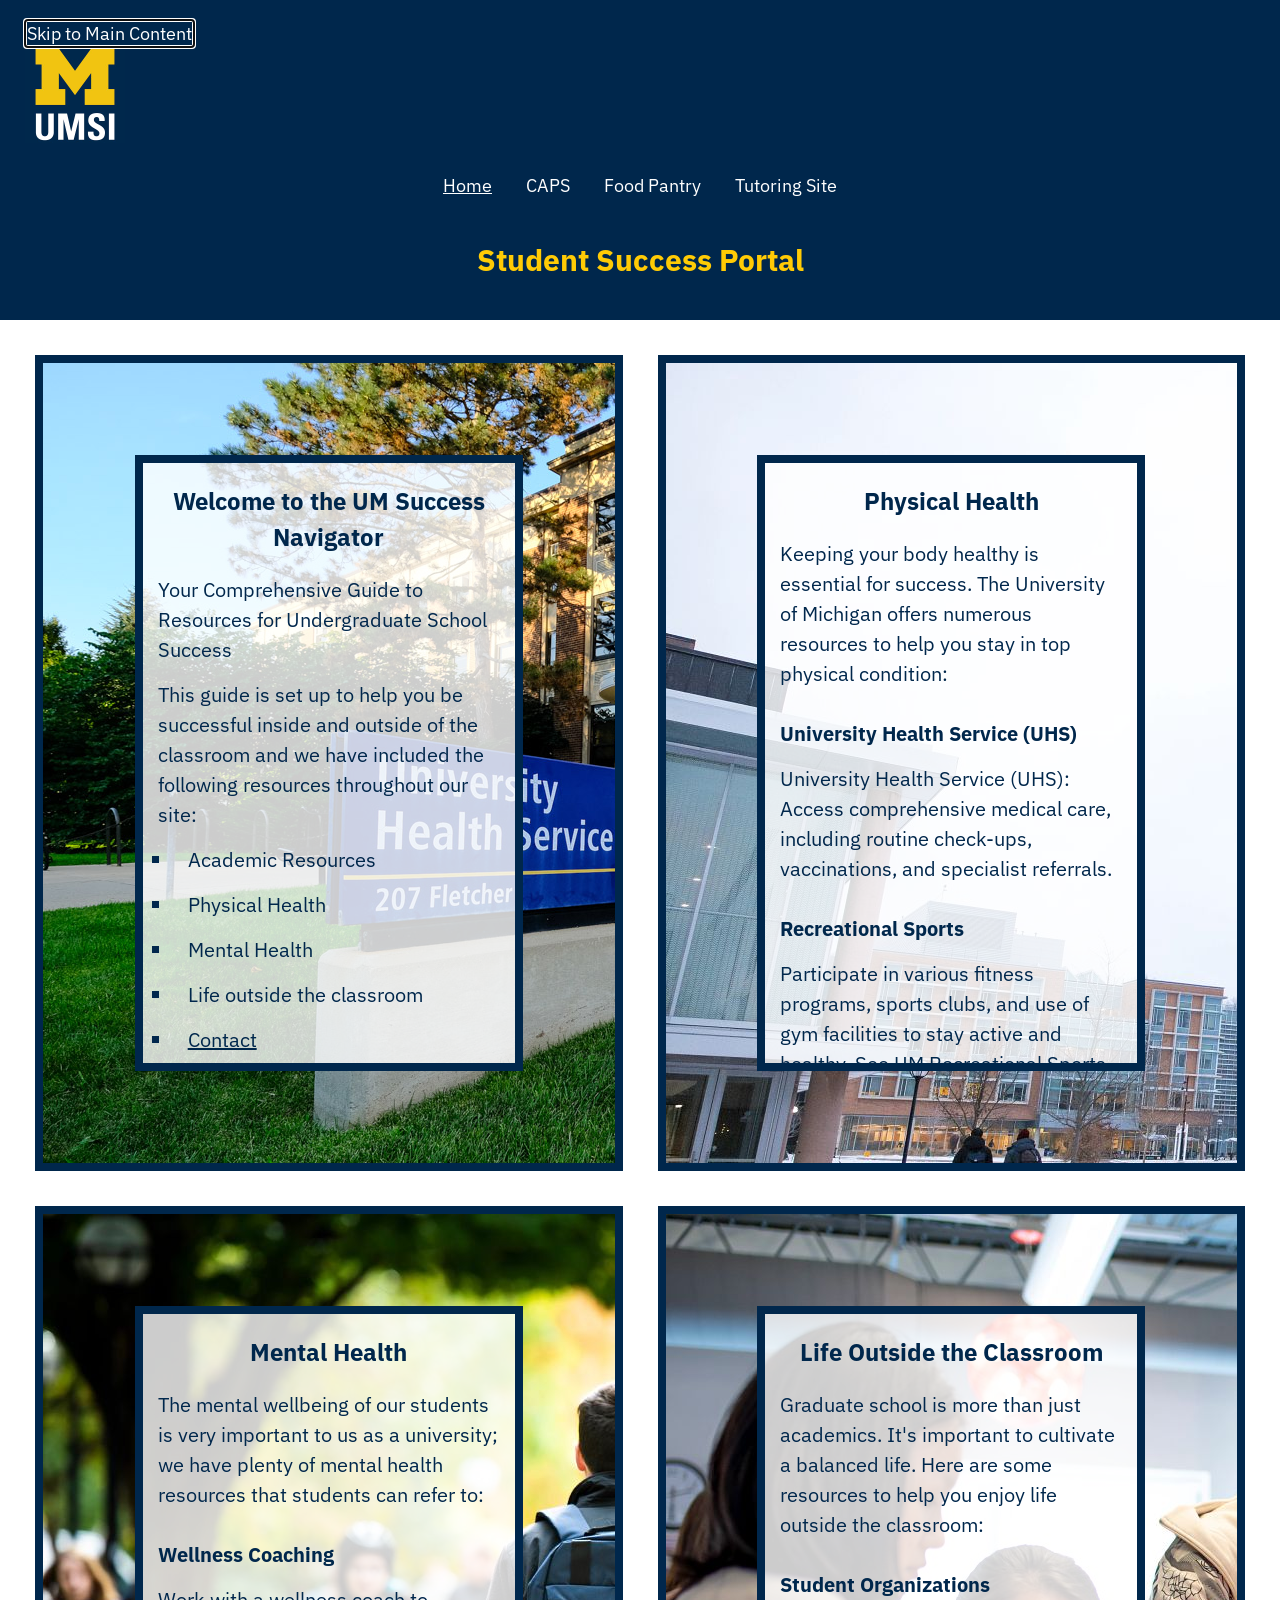
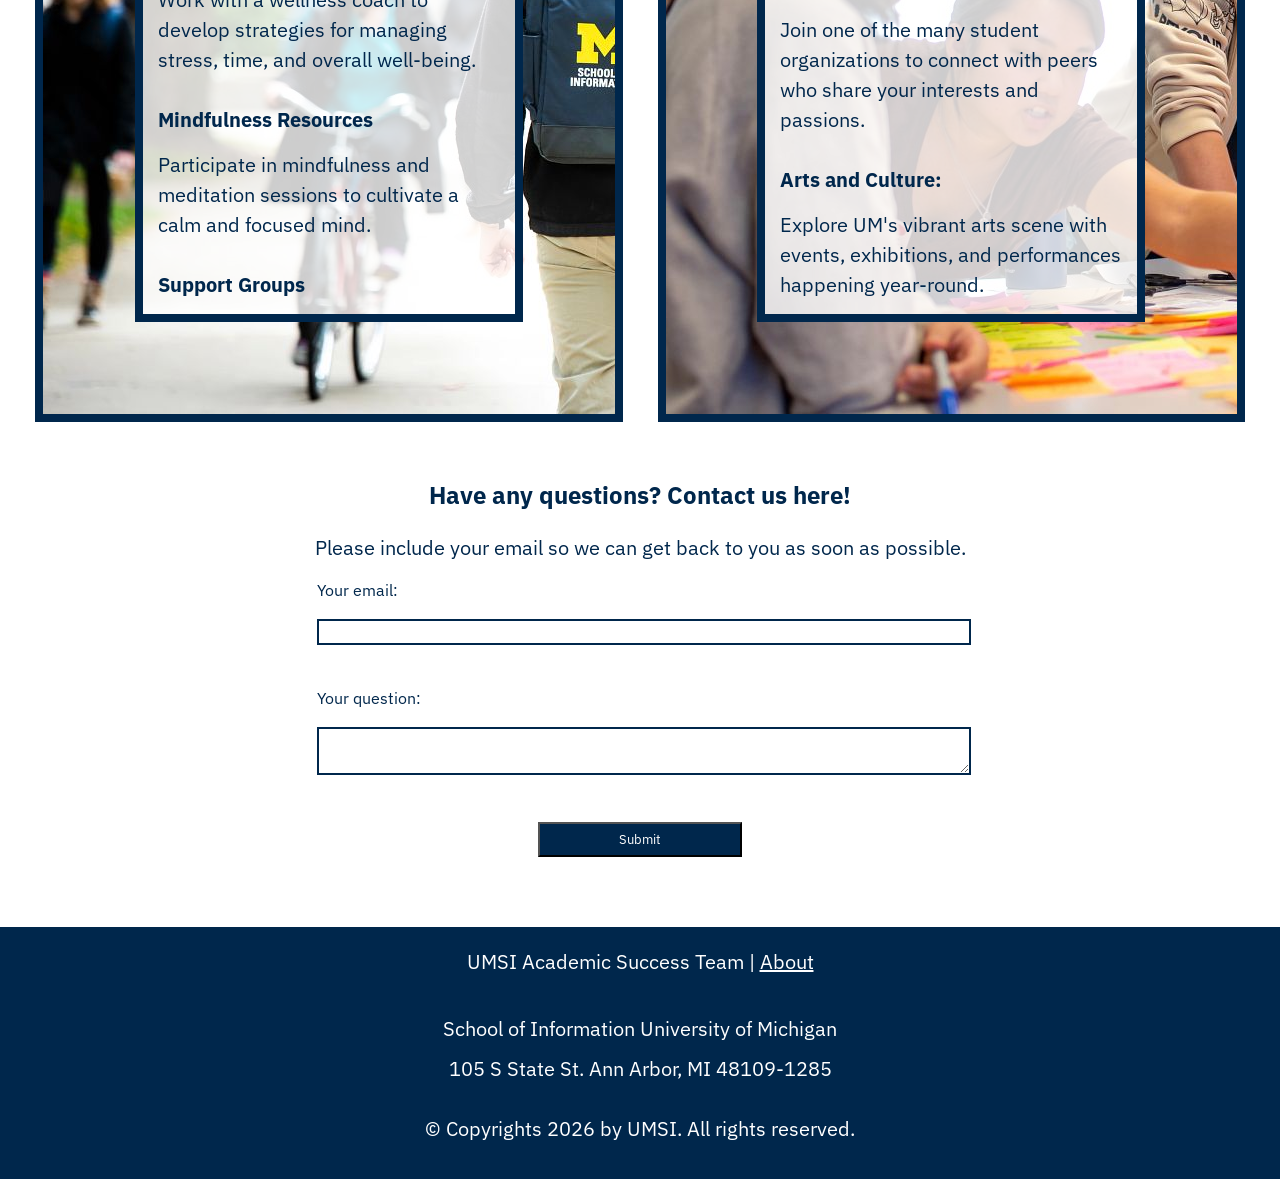
<file: index.html>
<!DOCTYPE html>
<html lang="en">
<head>
    <meta charset="UTF-8">
    <meta name="viewport" content="width=device-width, initial-scale=1.0">
    <link rel="stylesheet" href="css/html5reset.css">
    <link rel="stylesheet" href="css/style.css">

    <link rel="preconnect" href="https://fonts.googleapis.com">
    <link rel="preconnect" href="https://fonts.gstatic.com" crossorigin>
    <link href="https://fonts.googleapis.com/css2?family=IBM+Plex+Sans:ital,wght@0,100..700;1,100..700&display=swap" rel="stylesheet">
    <title>Student Success Portal</title>
</head>
<body>
    <header>
        <div class="skip"><a href="#main" autofocus tabindex="0">Skip to Main Content</a></div>
        <img id="logo" src="images/UMSI_signature_vertical_informal_solidblue.jpg" alt="UMSI Logo"><br>
        <nav>
            <ul id="menu">
                <li><a href = "index.html" class="selected">Home</a></li>
                <li><a href = "caps.html">CAPS</a></li>
                <li><a href = "food_pantry.html">Food Pantry</a></li>
                <li><a href = "tutoring_site.html">Tutoring Site</a></li>
            </ul>
        </nav>
        <h1>Student Success Portal</h1>

    </header>
    <main id="main">
        <div class="container">
            <div class="row-1 textbox">
                <h2>Welcome to the UM Success Navigator</h2>
                <p> Your Comprehensive Guide to Resources for Undergraduate School Success</p>
                <p>This guide is set up to help you be successful inside and outside of the classroom and we have included the following resources throughout our site:</p>
                <ul>
                    <li>Academic Resources</li>
                    <li>Physical Health</li>
                    <li>Mental Health</li>
                    <li>Life outside the classroom</li>
                    <li><a href="#footer">Contact</a></li>
                </ul>
            </div>

            <div class="row-1 imgbox">
                <img src="images/MCOMMONS-WinterSemester2025-32.jpg" alt="A snowy day on North Campus">
            </div>

            <div class="row-2 textbox">
                <h2>Physical Health</h2>
                <p>Keeping your body healthy is essential for success. The University of Michigan offers numerous resources to help you stay in top physical condition:</p>
                <article>
                    <h3>University Health Service (UHS)</h3>
                    <p>University Health Service (UHS): Access comprehensive medical care, including routine check-ups, vaccinations, and specialist referrals.</p>
                </article>
                <article>
                    <h3>Recreational Sports</h3>
                    <p>Participate in various fitness programs, sports clubs, and use of gym facilities to stay active and healthy. See <a href = "https://recsports.umich.edu/">UM Recreational Sports</a> for more information on the school's recreational sport opportunities.</p>
                </article>
            </div>

            <div class="row-2 imgbox">
                <img src="images/UHS.jpg" alt="University Health Services building">
            </div>

            <div class="row-3 textbox">
                <h2>Mental Health</h2>
                <p>The mental wellbeing of our students is very important to us as a university; we have plenty of mental health resources that students can refer to:</p>
                <article>
                    <h3>Wellness Coaching</h3> 
                    <p>Work with a wellness coach to develop strategies for managing stress, time, and overall well-being.</p>
                </article>
                <article>
                    <h3>Mindfulness Resources</h3>
                    <p>Participate in mindfulness and meditation sessions to cultivate a calm and focused mind.</p>
                </article>
                <article>
                    <h3>Support Groups</h3>
                    <p>Join peer support groups for shared experiences and collective coping strategies.</p>
                </article>
                <article>
                    <h3>Counseling and Psychological Services (CAPS)</h3>
                    <p>Access individual counseling, group therapy, workshops, and crisis intervention services. See our <a href = "caps.html">CAPS page</a> for more information.</p>
                </article>
            </div>

            <div class="row-3 imgbox">
                <img src="images/UMSI_DesignJam_GreatLakesWaterSafety.jpg" alt="Students planning out things with sticky notes">
            </div>

            <div class="row-4 textbox">
                <h2>Life Outside the Classroom</h2>
                <p>Graduate school is more than just academics. It's important to cultivate a balanced life. Here are some resources to help you enjoy life outside the classroom:</p>
                <article>
                    <h3>Student Organizations</h3> 
                    <p>Join one of the many student organizations to connect with peers who share your interests and passions. </p>
                </article>
                <article>
                    <h3>Arts and Culture:</h3> 
                    <p>Explore UM's vibrant arts scene with events, exhibitions, and performances happening year-round. </p>
                </article>
                <article>
                    <h3>Career Services:</h3> 
                    <p>Utilize career counseling, job search resources, and networking opportunities to prepare for your professional future.</p>
                </article>
                <article>
                    <h3>Community Engagement:</h3> 
                    <p>Get involved with local volunteering opportunities and community service projects to make a positive impact.</p>
                </article>
                <article>
                    <h3>Housing and Dining:</h3>
                    <p>Find information on <a href="https://housing.umich.edu/">on-campus housing options</a> and dining services to ensure a comfortable living experience.</p>
                </article>
            </div>

            <div class="row-4 imgbox">
                <img src="images/UMSI_CampusFall_UMSIBackpack_02.jpg" alt="Students walking around campus">
            </div>
            <!-- Content taken & modified from UMGPT with the prompt, "write me a webpage of intro content to help University of Michigan Master's students navigate different resources for being successful in grad school - this will include academic resources, physical health resources, mental health resources, support for life outside the classroom"
            UMGPT. (2024). UMGPT (August 29th version) [Large language model]. -->

            <form class="textbox-full" action="https://formspree.io/f/xqapklpb" method="POST">
                <h2> Have any questions? Contact us here! </h2>
                <p> Please include your email so we can get back to you as soon as possible.</p>
                <label> Your email: <input type="email" name="email" required> </label> <br> <br>
                <label> Your question: <textarea name="message" required></textarea> </label> <br> <br>
                <button type="submit">Submit</button>
            </form>
        </div>
    </main>
    <footer>
        <p>UMSI Academic Success Team | <a href="https://www.si.umich.edu/student-experience/academic-success/about-academic-programs-and-student-life-team">About </a></p> <br> <br>
        <p>School of Information University of Michigan <br> <br>
            105 S State St. Ann Arbor, MI 48109-1285 <br> <br> <br>

            © Copyrights <span id="year"></span> by UMSI. All rights reserved.
        </p>
    </footer>

    <script>
        document.getElementById("year").innerHTML = new Date().getFullYear();
    </script>
</body>
</html>
</file>
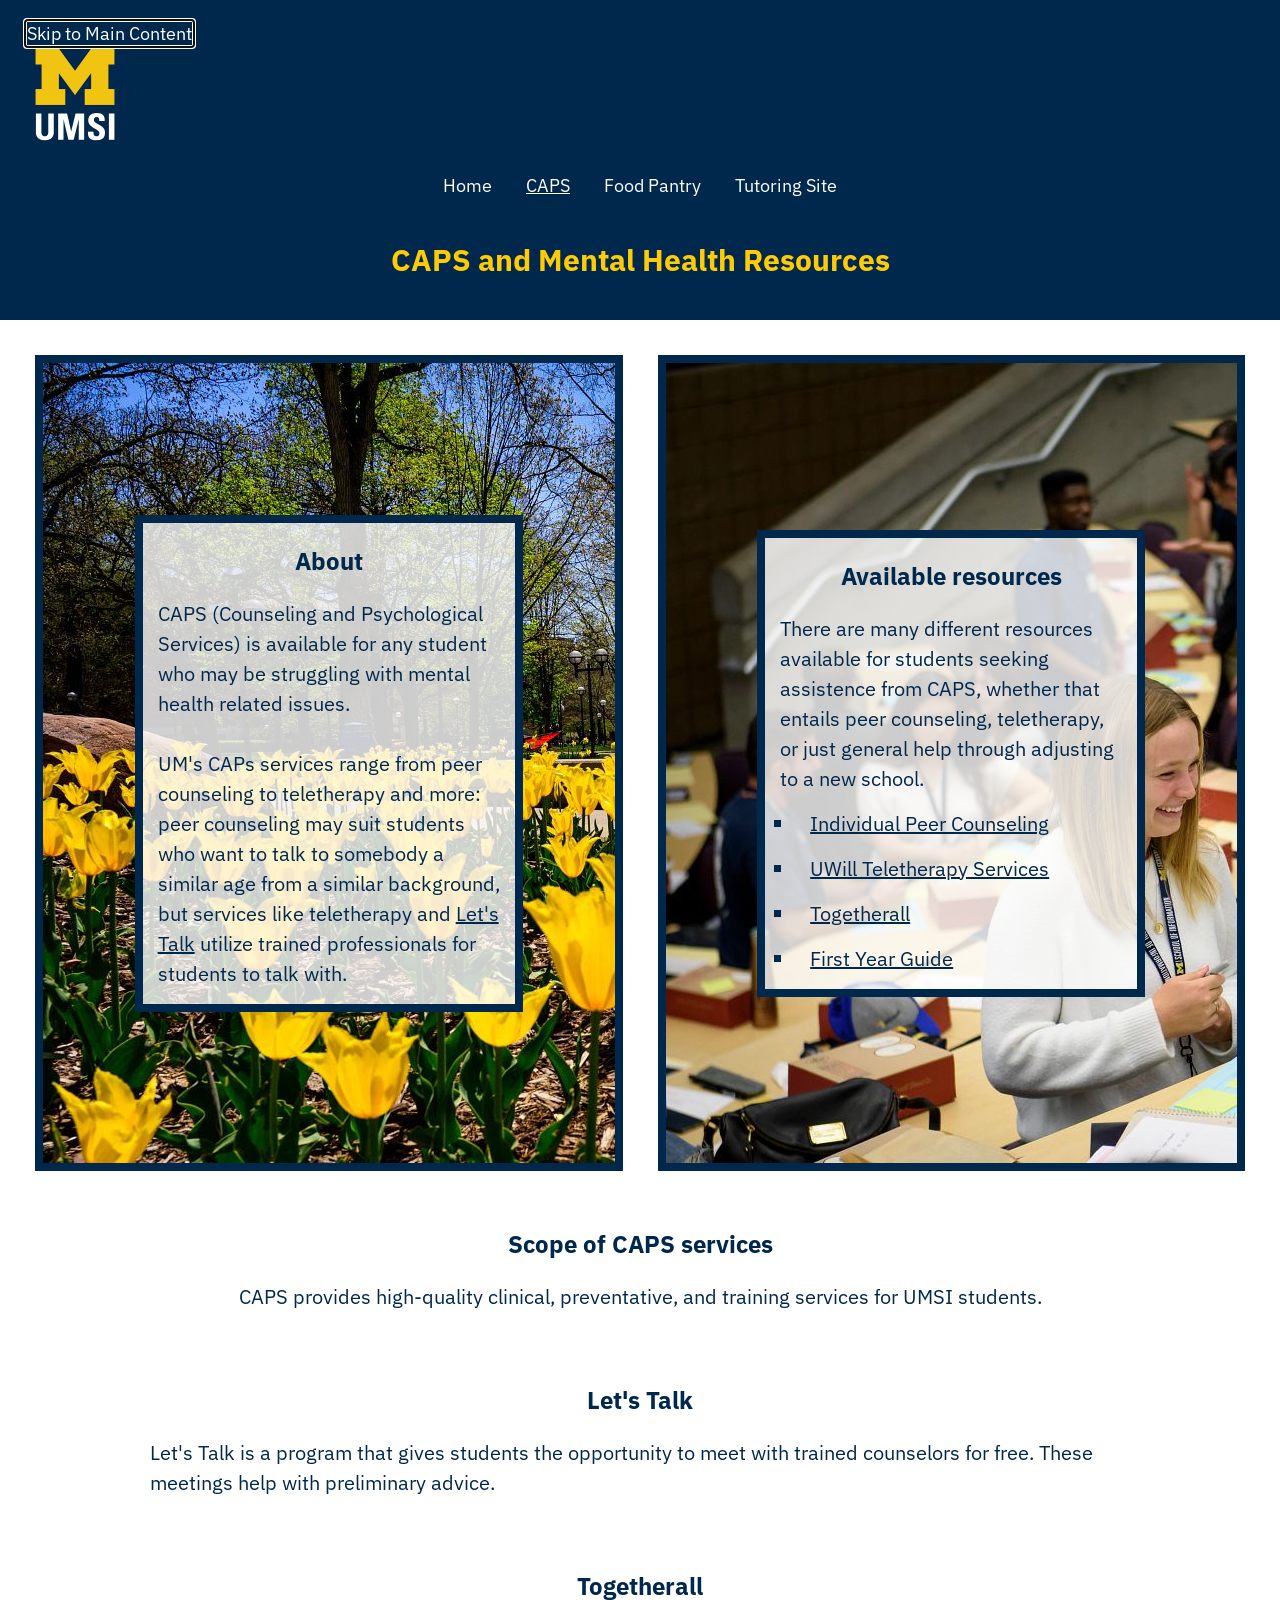
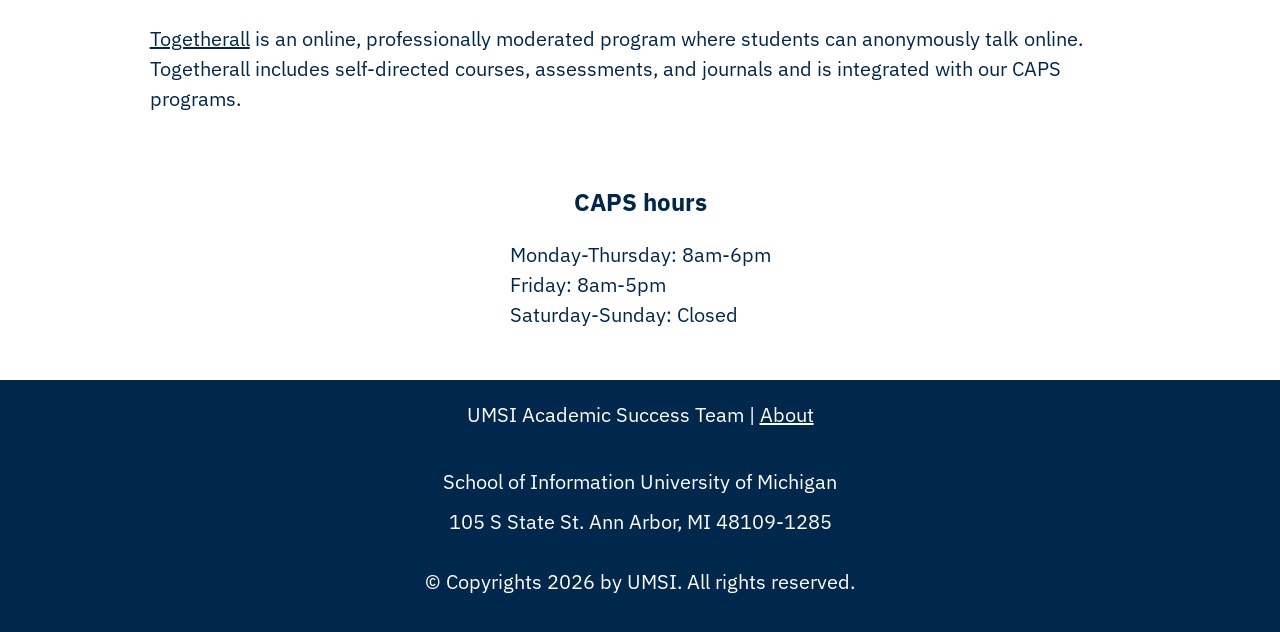
<file: caps.html>
<!DOCTYPE html>
<html lang="en">
<head>
    <meta charset="UTF-8">
    <meta name="viewport" content="width=device-width, initial-scale=1.0">
    <link rel="stylesheet" href="css/html5reset.css">
    <link rel="stylesheet" href="css/style.css">

    <link rel="preconnect" href="https://fonts.googleapis.com">
    <link rel="preconnect" href="https://fonts.gstatic.com" crossorigin>
    <link href="https://fonts.googleapis.com/css2?family=IBM+Plex+Sans:ital,wght@0,100..700;1,100..700&display=swap" rel="stylesheet">
    <title>CAPS</title>
</head>
<body>
    <header>
        <div class="skip"><a href="#main" autofocus tabindex="0">Skip to Main Content</a></div>
        <img id="logo" src="images/UMSI_signature_vertical_informal_solidblue.jpg" alt="UMSI Logo"><br>
        <nav>
            <ul id="menu">
                <li><a href = "index.html">Home</a></li>
                <li><a href = "caps.html" class="selected">CAPS</a></li>
                <li><a href = "food_pantry.html">Food Pantry</a></li>
                <li><a href = "tutoring_site.html">Tutoring Site</a></li>
            </ul>
        </nav>
        <h1>CAPS and Mental Health Resources</h1>

    </header>
    <main id="main">
        <div class="container">
            <div class="row-1 textbox">
                <h2>About</h2>
                <p>CAPS (Counseling and Psychological Services) is available for any student who may be struggling with mental health related issues. <br><br> UM's CAPs services range from peer counseling to teletherapy and more: peer counseling may suit students who want to talk to somebody a similar age from a similar background, but services like teletherapy and <a href="#lets-talk">Let's Talk</a> utilize trained professionals for students to talk with.</p>
            </div>
            <div class="row-1 imgbox">
                <img src="images/UMSI_Orientation_2019_14.jpg" alt="Classroom of students at orientation">
            </div>

            <div class="row-2 textbox">
                <h2>Available resources</h2>
                <p> There are many different resources available for students seeking assistence from CAPS, whether that entails peer counseling, teletherapy,
                    or just general help through adjusting to a new school.
                </p>
                <ul>
                    <li><a href = "https://caps.umich.edu/individual-peer-counseling">Individual Peer Counseling</a></li>
                    <li><a href = "https://caps.umich.edu/article/uwill-teletherapy-services">UWill Teletherapy Services</a></li>
                    <li><a href = "https://caps.umich.edu/article/togetherall">Togetherall</a></li>
                    <li><a href = "https://caps.umich.edu/article/first-year-guide">First Year Guide</a></li>
                </ul>
            </div> 

            <div class="row-2 imgbox">
                <img src="images/UMSI_Spring_2022_08.jpg" alt="A field of yellow flowers">
            </div>

            <div class="row-3 textbox-full">
                <h2>Scope of CAPS services</h2>
                <p> 
                    CAPS provides high-quality clinical, preventative, and training services for UMSI students.
                </p>
            </div> 

            <div id="lets-talk" class="textbox-full">
                <h2>Let's Talk</h2>
                <p> 
                    Let's Talk is a program that gives students the opportunity to meet with trained counselors for free. These meetings help with preliminary advice.
                </p>
            </div> 

            <div class="textbox-full">
                <h2>Togetherall</h2>
                <p> 
                    <a href = "https://caps.umich.edu/article/togetherall">Togetherall</a> is an online, professionally moderated program where students can anonymously talk online. Togetherall includes self-directed courses, assessments, and journals and is integrated with our CAPS programs.
                </p>
            </div> 

            <div class="textbox-full">
                <h2>CAPS hours</h2>
                <p> 
                    Monday-Thursday: 8am-6pm <br> 
                    Friday: 8am-5pm <br>
                    Saturday-Sunday: Closed <br>
                </p>
            </div> 
        </div>
    </main>
    <footer>
        <p>UMSI Academic Success Team | <a href="https://www.si.umich.edu/student-experience/academic-success/about-academic-programs-and-student-life-team">About </a></p> <br> <br>
        <p>School of Information University of Michigan <br> <br>
            105 S State St. Ann Arbor, MI 48109-1285 <br> <br> <br>

            © Copyrights <span id="year"></span> by UMSI. All rights reserved.
        </p>
    </footer>

    <script>
        document.getElementById("year").innerHTML = new Date().getFullYear();
    </script>
</body>

</html>
</file>
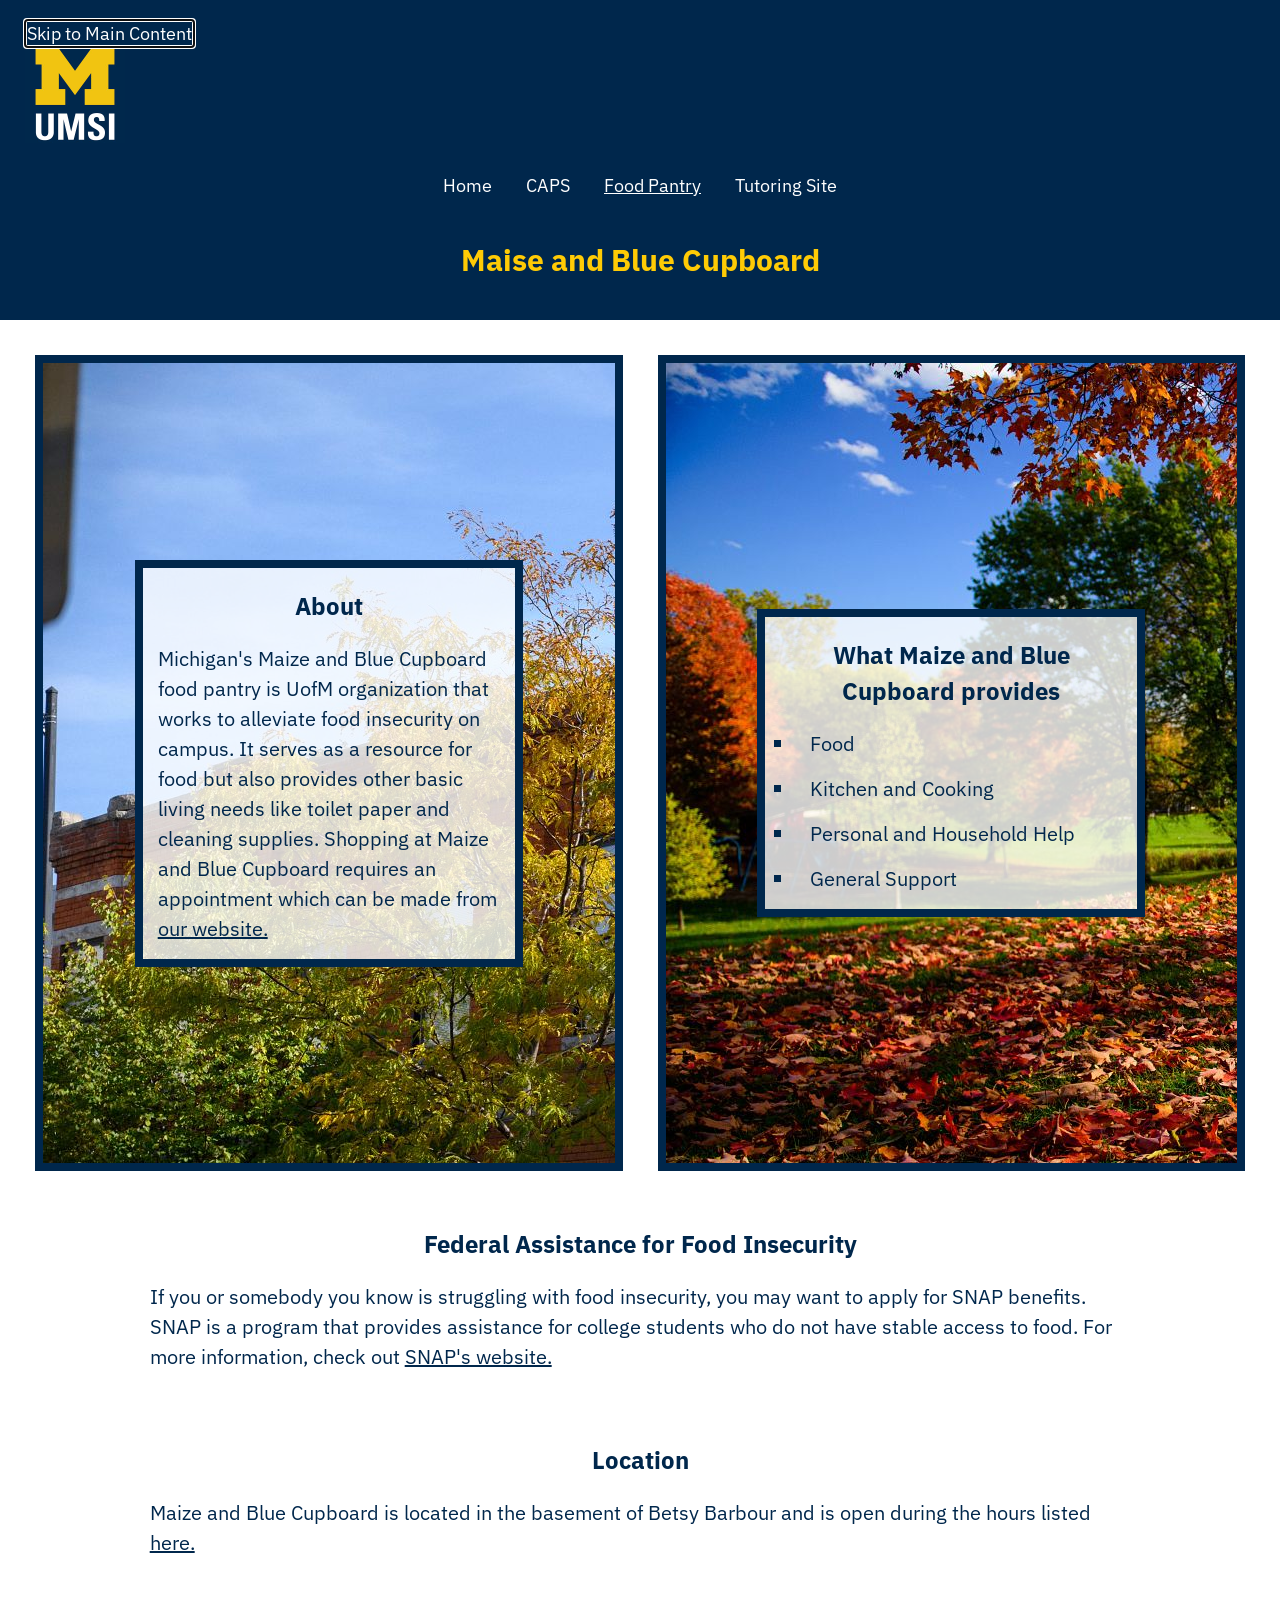
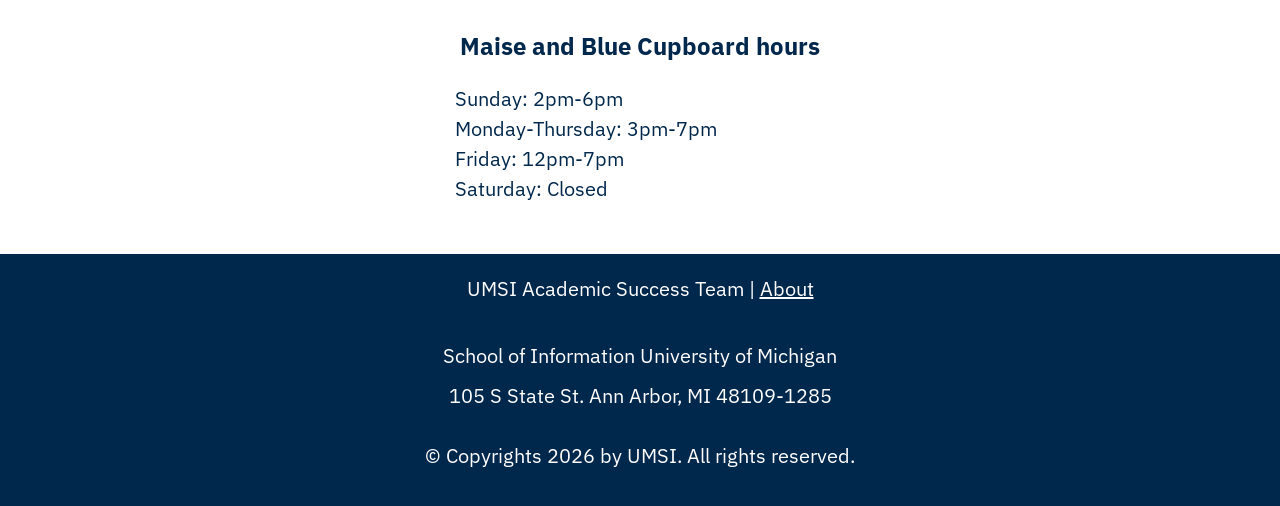
<file: food_pantry.html>
<!DOCTYPE html>
<html lang="en">
<head>
    <meta charset="UTF-8">
    <meta name="viewport" content="width=device-width, initial-scale=1.0">
    <link rel="stylesheet" href="css/html5reset.css">
    <link rel="stylesheet" href="css/style.css">

    <link rel="preconnect" href="https://fonts.googleapis.com">
    <link rel="preconnect" href="https://fonts.gstatic.com" crossorigin>
    <link href="https://fonts.googleapis.com/css2?family=IBM+Plex+Sans:ital,wght@0,100..700;1,100..700&display=swap" rel="stylesheet">
    <title>Food Pantry</title>
</head>
<body>

    <header>
        <div class="skip"><a href="#main" autofocus tabindex="0">Skip to Main Content</a></div>
        <img id="logo" src="images/UMSI_signature_vertical_informal_solidblue.jpg" alt="UMSI Logo"><br>
        <nav>
            <ul id="menu">
                <li><a href = "index.html">Home</a></li>
                <li><a href = "caps.html">CAPS</a></li>
                <li><a href = "food_pantry.html" class="selected">Food Pantry</a></li>
                <li><a href = "tutoring_site.html">Tutoring Site</a></li>
            </ul>
        </nav>
        <h1>Maise and Blue Cupboard</h1>
    </header>
    
    <main id="main">
        <div class = "container">
            <div class="row-1 textbox">
                <h2>About</h2>
                <p>Michigan's Maize and Blue Cupboard food pantry is UofM organization that works to alleviate food insecurity on campus. It serves as a resource for food but also provides other basic living needs like toilet paper and cleaning supplies. Shopping at Maize and Blue Cupboard requires an appointment which can be made from <a href = "https://mbc.studentlife.umich.edu/">our website.</a></p>
            </div>
            <div class="row-1 imgbox">
                <img src="images/UMSI_Fall_2019.jpg" alt="Fall leaves">
            </div>
            <div class="row-2 textbox">
                <h2>What Maize and Blue Cupboard provides</h2>
                <ul>
                    <li>Food</li>
                    <li>Kitchen and Cooking</li>
                    <li>Personal and Household Help</li>
                    <li>General Support</li>
                </ul>
            </div>
            <div class="row-2 imgbox">
                <img src="images/UMSI_fallday_10.5.22_011.jpg" alt="Campus buildings on a fall day">
            </div>
            <div class="textbox-full">
                <h2>Federal Assistance for Food Insecurity</h2>
                <p>If you or somebody you know is struggling with food insecurity, you may want to apply for SNAP benefits. SNAP is a program that provides assistance for college students who do not have stable access to food. For more information, check out <a href = "https://www.michigan.gov/en/mdhhs/assistance-programs/food">SNAP's website.</a></p>
            </div>
            <div class="textbox-full">
                <h2>Location</h2>
                <p>Maize and Blue Cupboard is located in the basement of Betsy Barbour and is open during the hours listed <a href = "#hours">here.</a>
            </div>

            <div id="hours" class="textbox-full">
                <h2>Maise and Blue Cupboard hours</h2>
                <p> 
                    Sunday: 2pm-6pm <br>
                    Monday-Thursday: 3pm-7pm <br>
                    Friday: 12pm-7pm <br>
                    Saturday: Closed <br>
                </p>
            </div>
        </div> 
    </main>
    <footer>
        <p>UMSI Academic Success Team | <a href="https://www.si.umich.edu/student-experience/academic-success/about-academic-programs-and-student-life-team">About </a></p> <br> <br>
        <p>School of Information University of Michigan <br> <br>
            105 S State St. Ann Arbor, MI 48109-1285 <br> <br> <br>

            © Copyrights <span id="year"></span> by UMSI. All rights reserved.
        </p>
    </footer>

    <script>
        document.getElementById("year").innerHTML = new Date().getFullYear();
    </script>
</body>
</html>
</file>
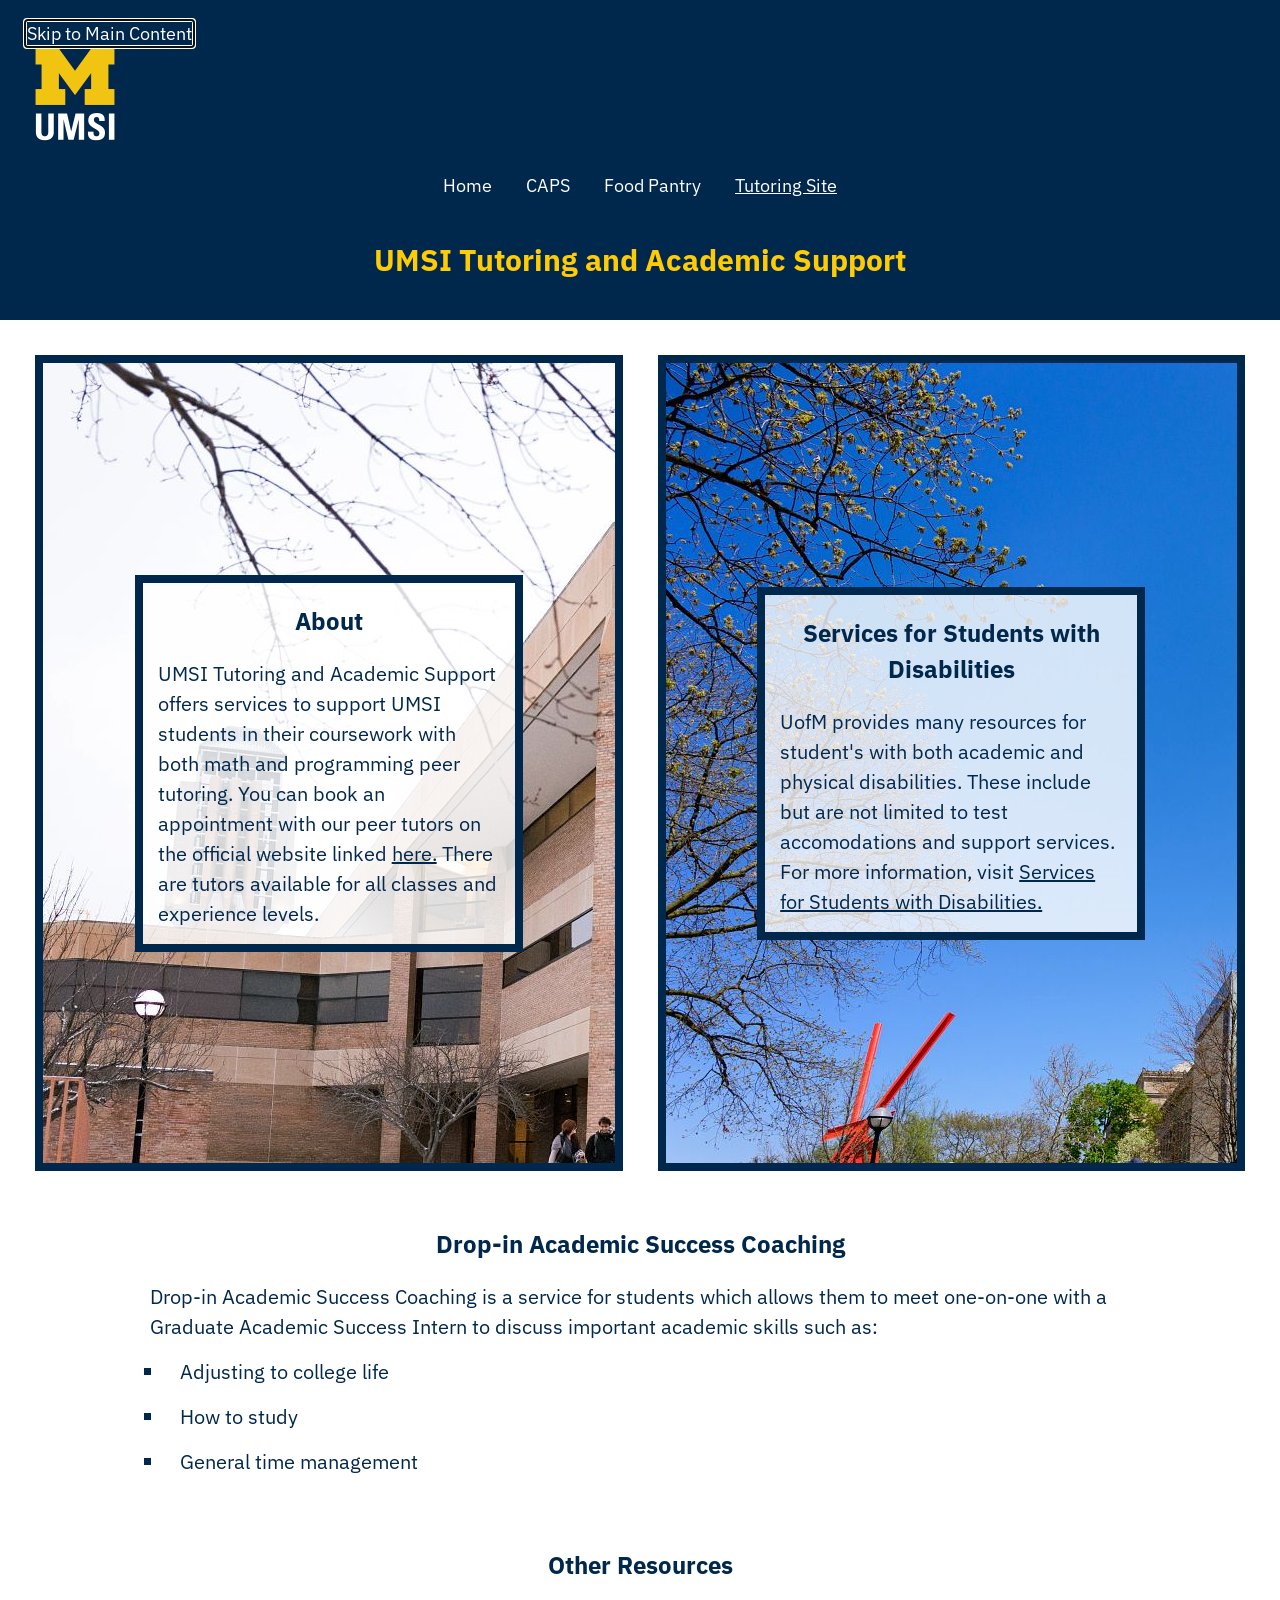
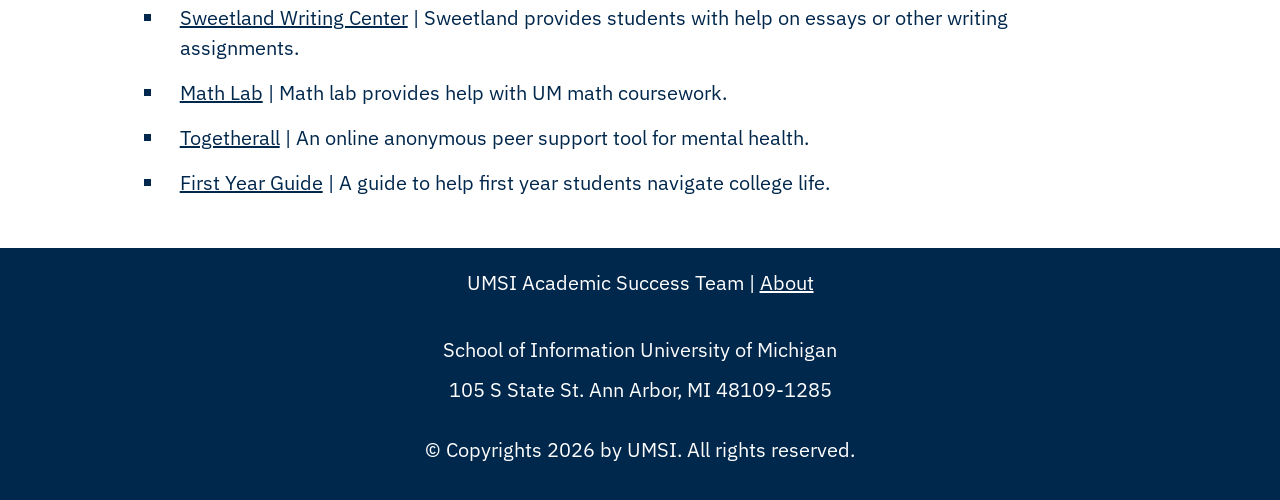
<file: tutoring_site.html>
<!DOCTYPE html>
<html lang="en">
<head>
    <meta charset="UTF-8">
    <meta name="viewport" content="width=device-width, initial-scale=1.0">
    <link rel="stylesheet" href="css/html5reset.css">
    <link rel="stylesheet" href="css/style.css">

    <link rel="preconnect" href="https://fonts.googleapis.com">
    <link rel="preconnect" href="https://fonts.gstatic.com" crossorigin>
    <link href="https://fonts.googleapis.com/css2?family=IBM+Plex+Sans:ital,wght@0,100..700;1,100..700&display=swap" rel="stylesheet">
    <title>Tutoring</title>
</head>
<body>
    <header>
        <div class="skip"><a href="#main" autofocus tabindex="0">Skip to Main Content</a></div>
        <img id="logo" src="images/UMSI_signature_vertical_informal_solidblue.jpg" alt="UMSI Logo"><br>
        <nav>
            <ul id="menu">
                <li><a href = "index.html">Home</a></li>
                <li><a href = "caps.html">CAPS</a></li>
                <li><a href = "food_pantry.html">Food Pantry</a></li>
                <li><a href = "tutoring_site.html" class="selected">Tutoring Site</a></li>
            </ul>
        </nav>
        <h1>UMSI Tutoring and Academic Support</h1>

    </header>
    <main id="main">
        <div class="container">
            <div class="row-1 textbox">
                <h2>About</h2>
                <p>UMSI Tutoring and Academic Support offers services to support UMSI students in their coursework with both math and programming peer tutoring. You can book an appointment with our peer tutors on the official website linked <a href = "https://lsa.umich.edu/slc/tutoring/appointment-based-peer-tutoring.html">here.</a> There are tutors available for all classes and experience levels.</p>
            </div>
            <div class="row-1 imgbox">
                <img src="images/UMSI_Spring_2022_01(1).jpg" alt="Students walking outside of the UM museum">
            </div>
            <div class="row-2 textbox">
                <h2>Services for Students with Disabilities</h2>
                <p>UofM provides many resources for student's with both academic and physical disabilities. These include but are not limited to test accomodations and support services. For more information, visit <a href="https://ssd.umich.edu/">Services for Students with Disabilities.</a></p>
            </div>
            <div class="row-2 imgbox">
                <img src="images/MCOMMONS-WinterSemester2025-29.jpg" alt="Outside of the Duderstadt Center">
            </div>
            <div class="textbox-full">
                <h2>Drop-in Academic Success Coaching</h2>
                <p>Drop-in Academic Success Coaching is a service for students which allows them to meet one-on-one with a Graduate Academic Success Intern to discuss important academic skills such as:</p>
                <ul>
                    <li>Adjusting to college life</li>
                    <li>How to study</li>
                    <li>General time management</li>
                </ul>
            </div>
            <div class="textbox-full">
                <h2>Other Resources</h2>
                <ul>
                    <li><a href = "https://caps.umich.edu/individual-peer-counseling">Sweetland Writing Center</a> | Sweetland provides students with help on essays or other writing assignments.</li>
                    <li><a href = "https://caps.umich.edu/article/uwill-teletherapy-services">Math Lab</a> | Math lab provides help with UM math coursework.</li>
                    <li><a href = "https://caps.umich.edu/article/togetherall">Togetherall</a> | An online anonymous peer support tool for mental health.</li>
                    <li><a href = "https://caps.umich.edu/article/first-year-guide">First Year Guide</a> | A guide to help first year students navigate college life.</li>
                </ul>
            </div>
        </div>
    </main>
    <footer>
        <p>UMSI Academic Success Team | <a href="https://www.si.umich.edu/student-experience/academic-success/about-academic-programs-and-student-life-team">About </a></p> <br> <br>
        <p>School of Information University of Michigan <br> <br>
            105 S State St. Ann Arbor, MI 48109-1285 <br> <br> <br>

            © Copyrights <span id="year"></span> by UMSI. All rights reserved.
        </p>
    </footer>

    <script>
        document.getElementById("year").innerHTML = new Date().getFullYear();
    </script>
</body>

</html>
</file>
<file: css/style.css>
html {
    scroll-behavior: smooth;
}

*:focus {
    border: 2px solid;
}

main ul {
    list-style: square;
    margin-left: 30px;
}
a:link, a:visited, a:hover, a:active{
    color: #00274C;
}

header a:link, header a:visited, header a:hover, header a:active{
    color: white;
}
footer a:link, footer a:visited, footer a:hover, footer a:active{
    color: white;
}

*{
    font-family: "IBM Plex Sans", sans-serif;
    line-height: 1.5;
}

a {
    font-size: 20px;
    text-align: center;
}

header a {
    font-size: 18px;
    text-decoration: none;
}
header .selected {
    text-decoration: underline;
}
.skip a {
    position: relative;
    top: -100px
}
.skip a:focus {
    top: 0px;
}
.container {
    display: grid;
    color: #00274C;
    grid-template-columns: 1fr 6fr 1fr;

    align-items: center;
    justify-content: center;
    row-gap: 20px;
}
.imgbox{
    grid-column-start: 1;
    grid-column-end: 4;
    max-height: 600px;
    z-index: 0;
    overflow: hidden;
}
.textbox {
    background-color: rgba(255, 255, 255, .8);
    grid-column-start: 2;
    grid-column-end: 2;
    border: 8px solid #00274C;
    max-height: 400px;
    z-index: 1;

    text-align: left;
    vertical-align: middle;
    overflow: scroll;
}

.textbox-full {
    grid-column-start: 2;
    grid-column-end: 2;
    max-height: 750px;

    text-align: left;
    vertical-align: middle;
    overflow: hidden;
    margin: auto;
}

.errtext {
    text-align: center;
}

p, li {
    font-size: 20px;
    padding: 15px;
    padding-top: 0px;
}

.textbox li {
    text-align: left;
}

label {
    margin: 2.5%;
}

input, textarea {
    width: 95%;
    border: 2px solid #00274C;
    margin: 2.5%;
}

button {
    background-color: #00274C;
    width: 30%;
    margin-right: 35%;
    margin-left: 35%;
    height: 35px;
    color: white;
}

form {
    padding-bottom: 35px;
}

header {
    background-color: #00274C;
    text-decoration-color: #FFCB05;
    font-family: "IBM Plex Sans", sans-serif;
    color: #FFCB05;
    padding: 25px;
    margin: 0px;
    border: 0px;
}
h1, h2 {
    font-size: 24px;
    padding: 20px;
    font-weight: bold;
    text-align: center;
}
h1 {
    font-size: 30px;
}
h3 {
    font-size: 20px;
    padding: 15px;
    font-weight: bold;
}
.row-1 {
    grid-row-start: 1;       
    grid-row-end: 1;  
}
.row-2  {
    grid-row-start: 2;       
    grid-row-end: 2;  
}
.row-3  {
    grid-row-start: 3;       
    grid-row-end: 3;  
}
.row-4 {
    grid-row-start: 4;       
    grid-row-end: 4;  
}
.row-5 {
    grid-row-start: 5;       
    grid-row-end: 5;  
}
.row-6 {
    grid-row-start: 6;       
    grid-row-end: 6;  
}
nav {
    margin-top: 25px;
    margin-bottom: 25px;
    text-align: center;
    line-height: 1.5;
}
nav li {
    display: inline;
    list-style: none;
    text-align: center;
    margin: auto;
}
#logo {
    width: 100px;
}
body{
    margin: 0;
    padding: 0;
}
footer {
    background-color: #00274C;
    font-family: "IBM Plex Sans", sans-serif;
    text-align: center;
    color: white;
    padding: 25px;
}

@media screen and (prefers-reduced-motion: reduce){
    html{
        scroll-behavior: auto;
    }
}

@media screen and (min-width: 750px) {
    /* Make two columns! */
    .container {
        grid-template-columns: 1fr 6fr 1fr 1fr 6fr 1fr;
        gap: 35px;
        margin: 35px;
    }
    .row-2  {
        grid-row-start: 1;       
        grid-row-end: 1;  
    }
    .row-3 {
        grid-row-start: 2;       
        grid-row-end: 2;  
    }
    .row-4 {
        grid-row-start: 2;       
        grid-row-end: 2;  
    }
    .row-5 {
        grid-row-start: 3;       
        grid-row-end: 3;  
    }
    .row-6 {
        grid-row-start: 3;       
        grid-row-end: 3;  
    }

    .imgbox {
        border: 8px solid #00274C;
    }

    .imgbox:nth-child(4n) {
        grid-column-start: 1;
        grid-column-end: 4;
    }

    .textbox:nth-child(4n + 1) {
        grid-column-start: 2;
        grid-column-end: 3;
    }

    .imgbox:nth-child(4n + 2) {
        grid-column-start: 4;
        grid-column-end: 7;
    }

    .textbox:nth-child(4n + 3) {
        grid-column-start: 5;
        grid-column-end: 6;
    }

    .textbox-full {
        grid-column-start: 2;
        grid-column-end: 6;
    }

    .imgbox {
        max-height: 800px;
    }
    
    .textbox {
        max-height: 600px;
    }
    
    /*
    .textbox-full {
        grid-column-start: 2;
        grid-column-end: 2;
        max-height: 750px;
    
        text-align: left;
        vertical-align: middle;
        overflow: hidden;
        margin: auto;
    }*/
}
</file>
